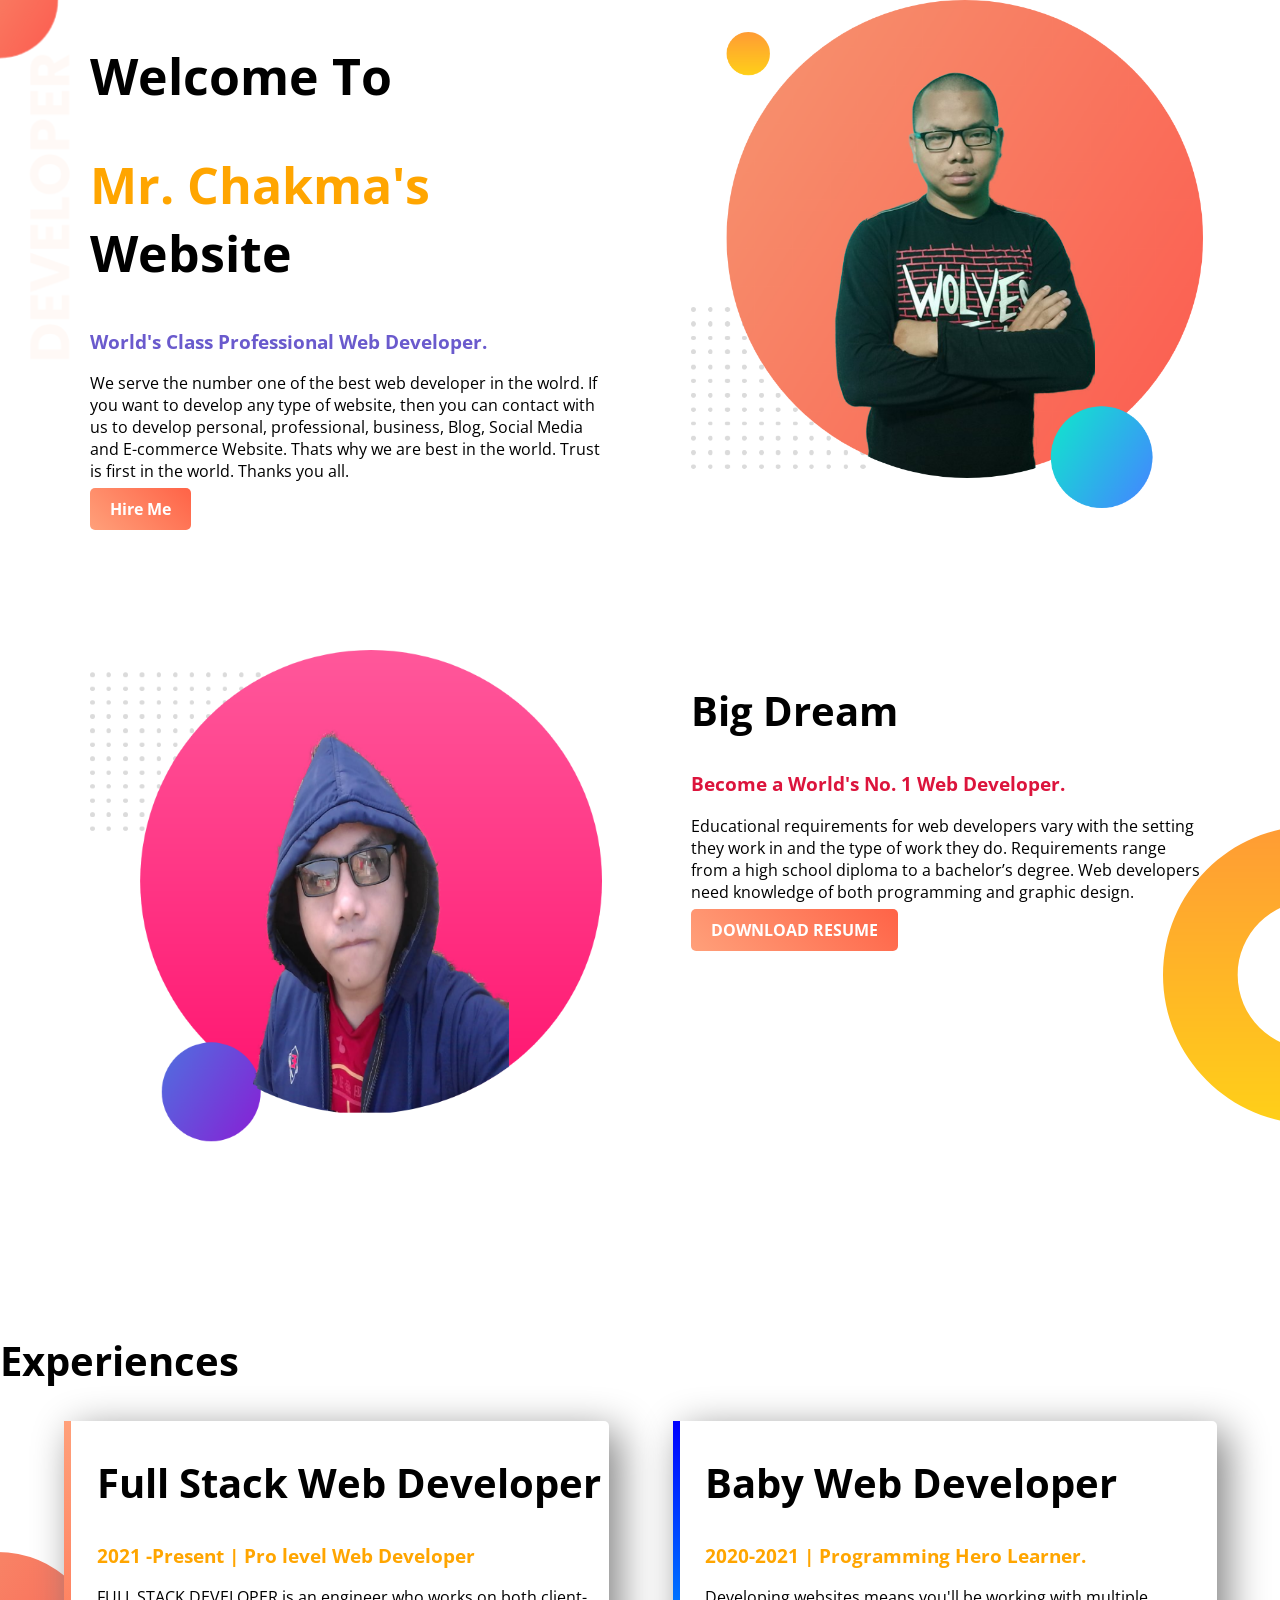
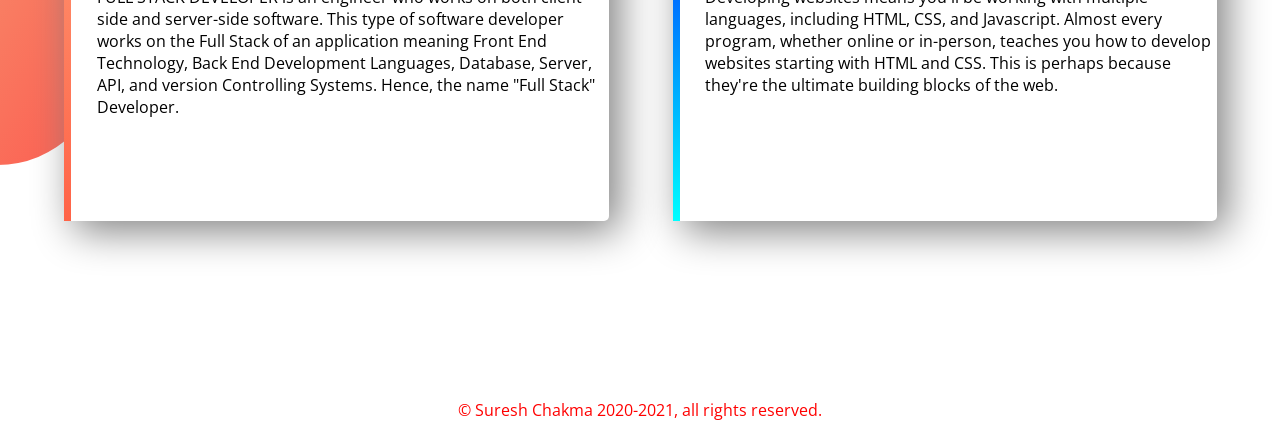
<file: index.html>
<!DOCTYPE html>
<html lang="en">
<head>
    <meta charset="UTF-8">
    <meta name="viewport" content="width=device-width, initial-scale=1.0">
    <title>Suresh Chakma Web Portfolio</title>
    <link href="https://fonts.googleapis.com/css2?family=Open+Sans+Condensed:ital,wght@1,300&display=swap" rel="stylesheet">
    <link rel="stylesheet" href="style.css">
</head>
<body>
    <section class="top-banner">
        <div class="half-width">
            <h1>Welcome To</h1>
            <h1><span class="color-highlight">Mr. Chakma's</span> Website</h1>
            <h3>World's Class Professional Web Developer.</h3>
            <p>We serve the number one of the best web developer in the wolrd. If you want to develop any type of website, then you can contact with us to develop personal, professional, business, Blog, Social Media and E-commerce Website. Thats why we are best in the world. Trust is first in the world. Thanks you all.</p>
            <a class="link-button" href="https://www.linkedin.com/in/suresh-chakma-a02570176/" target="_blank">Hire Me</a>
        </div>
        <div class="half-width">
            <img src="images/profile/SureshPotyfolio-1.png" alt="">
        </div>
    </section>
    <section class="dream-area">
            <div class="half-width">
                <img src="images/profile/SureshPortfolio-2.png" alt="">
            </div>
            <div class="half-width">
                    <h2>Big Dream</h2>
                    <h3 style="color: crimson;">Become a World's No. 1 Web Developer.</h3>
                    <p>Educational requirements for web developers vary with the setting they work in and the type of work they do. Requirements range from a high school diploma to a bachelor’s degree. Web developers need knowledge of both programming and graphic design.</p>
                    <a class="link-button" href="https://www.facebook.com/radamon.changma.cht" target="_blank">DOWNLOAD RESUME</a>
            </div>
    </section>
    <section class="experience-area">
            <h2>Experiences</h2>
            <div id="full-stack" class="half-width single-experience">
                <h2>Full Stack Web Developer</h2>
                <h3 class="color-highlight">2021 -Present | Pro level Web Developer</h3>
                <p>FULL STACK DEVELOPER is an engineer who works on both client-side and server-side software. This type of software developer works on the Full Stack of an application meaning Front End Technology, Back End Development Languages, Database, Server, API, and version Controlling Systems. Hence, the name "Full Stack" Developer.</p>
            </div>
            <div id="baby-web" class="half-width single-experience">
                <h2>Baby Web Developer</h2>
                <h3 class="color-highlight">2020-2021 | Programming Hero Learner.</h3>
                <p>Developing websites means you'll be working with multiple languages, including HTML, CSS, and Javascript. Almost every program, whether online or in-person, teaches you how to develop websites starting with HTML and CSS. This is perhaps because they're the ultimate building blocks of the web. </p>
            </div>
    </section>
    <footer class="footer">
        <p>© Suresh Chakma 2020-2021, all rights reserved.</p>
    </footer>
</body>
</html>
</file>
<file: style.css>
body{
    margin: 0;
    font-family: 'Open Sans Condensed', sans-serif;
}
h1{
    font-size: 50px;
}
h2{
    font-size: 40px;
}
.color-highlight{
    color: orange;
    
}
.half-width{
    float: left;
    width: 40%;
    margin-left: 5%;
    padding-left: 2%;
}
.half-width img{
    width: 100%;
}
.top-banner{
    background-image: url("images/profile/top-banner.png");
    background-repeat: no-repeat;
}
section{
    height: 500px;
    padding-bottom: 150px;
}

.link-button{
    text-decoration: none;
    background-image: linear-gradient(45deg, lightSalmon, tomato);
    padding: 10px 20px;
    border-radius: 5px;
    color: white;
    font-weight: 700;
}
h3{
    color: slateblue;
}
.dream-area{
    background-image: url("images/profile/dream-bg.png");
    background-repeat: no-repeat;
    background-position: right;
}

.single-experience{
    box-shadow: 10px 10px 40px gray;
    border-radius: 5px;
    height: 80%;
    background-color: white;
}
.experience-area{
    background-image: url("images/profile/exp-bg.png");
    background-repeat: no-repeat;
    background-position: left;
}
#full-stack{
    border-left: 7px solid;
    border-image: linear-gradient(180deg, lightSalmon, tomato);
    border-image-slice: 1;
}

#baby-web{
    border-left: 7px solid;
    border-image: linear-gradient(180deg, blue, cyan);
    border-image-slice: 1;
}
.footer{
    text-align: center;
    color: red;
}
</file>
